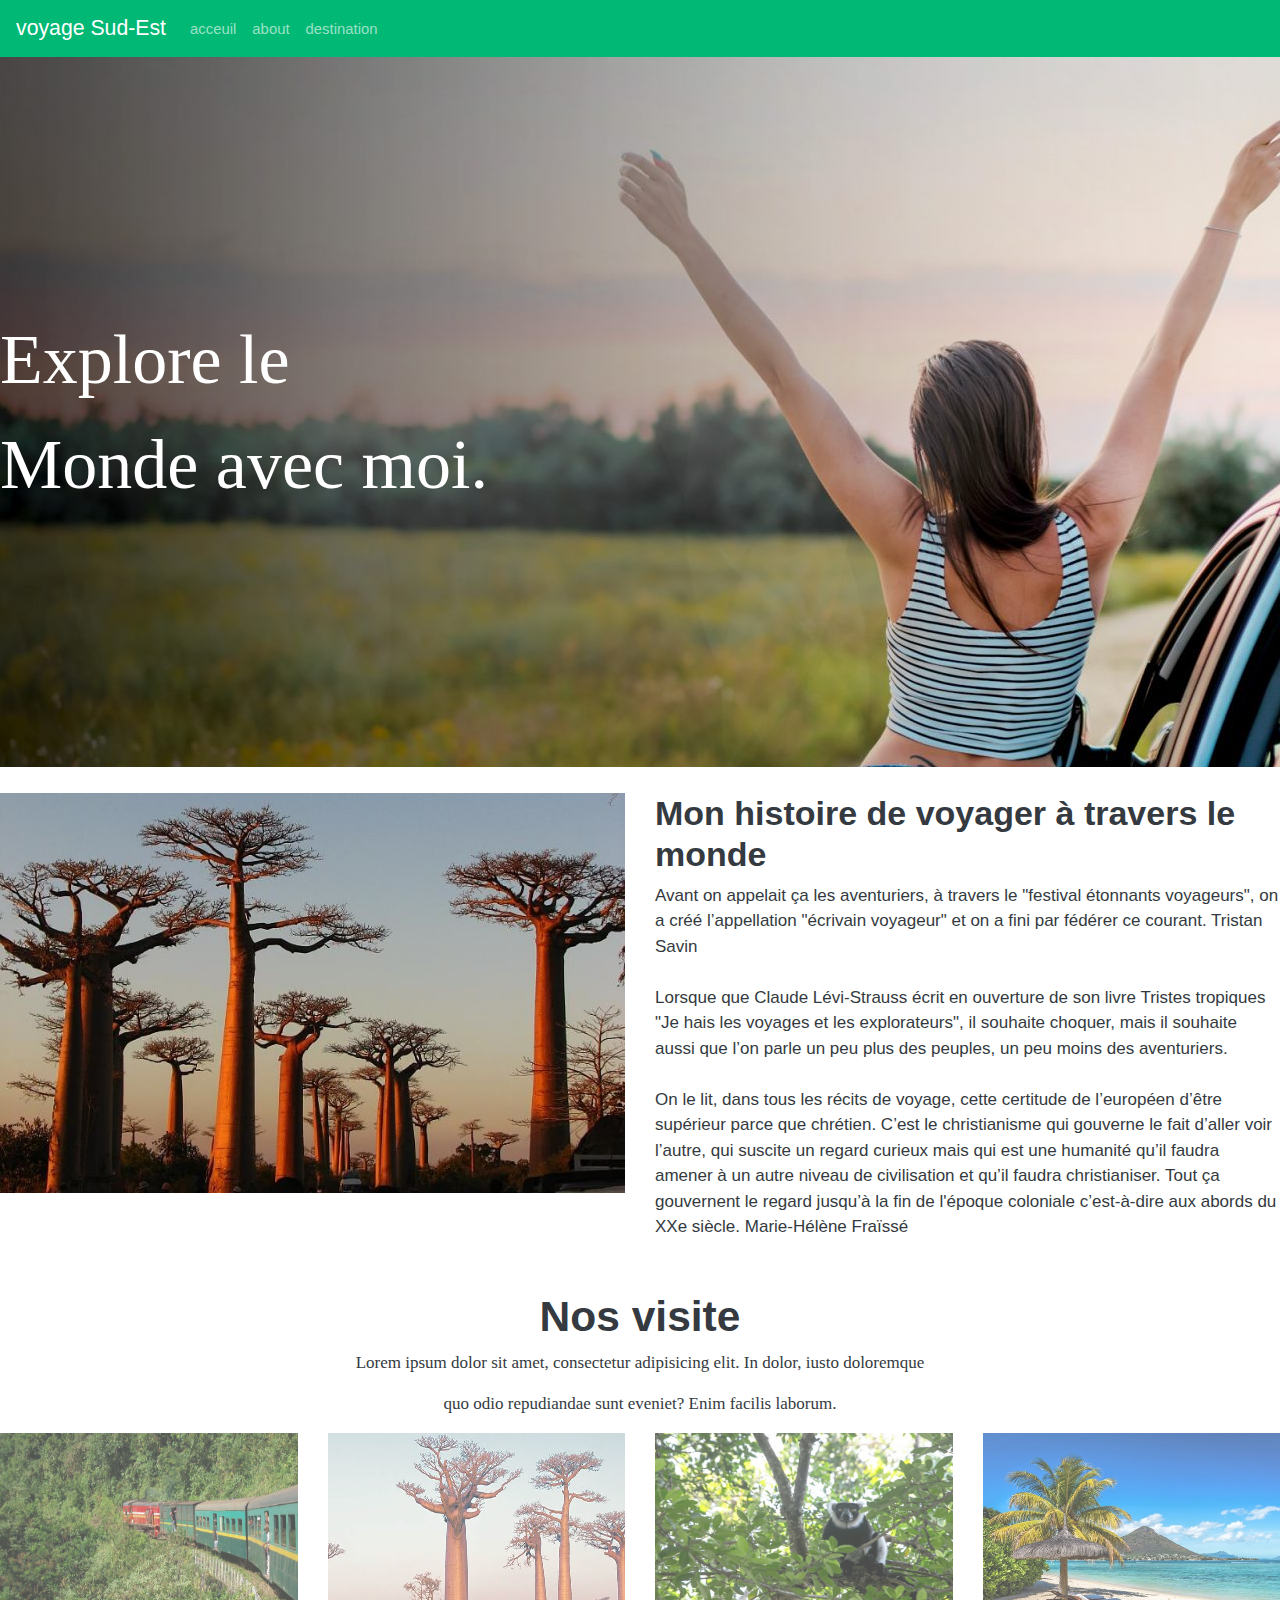
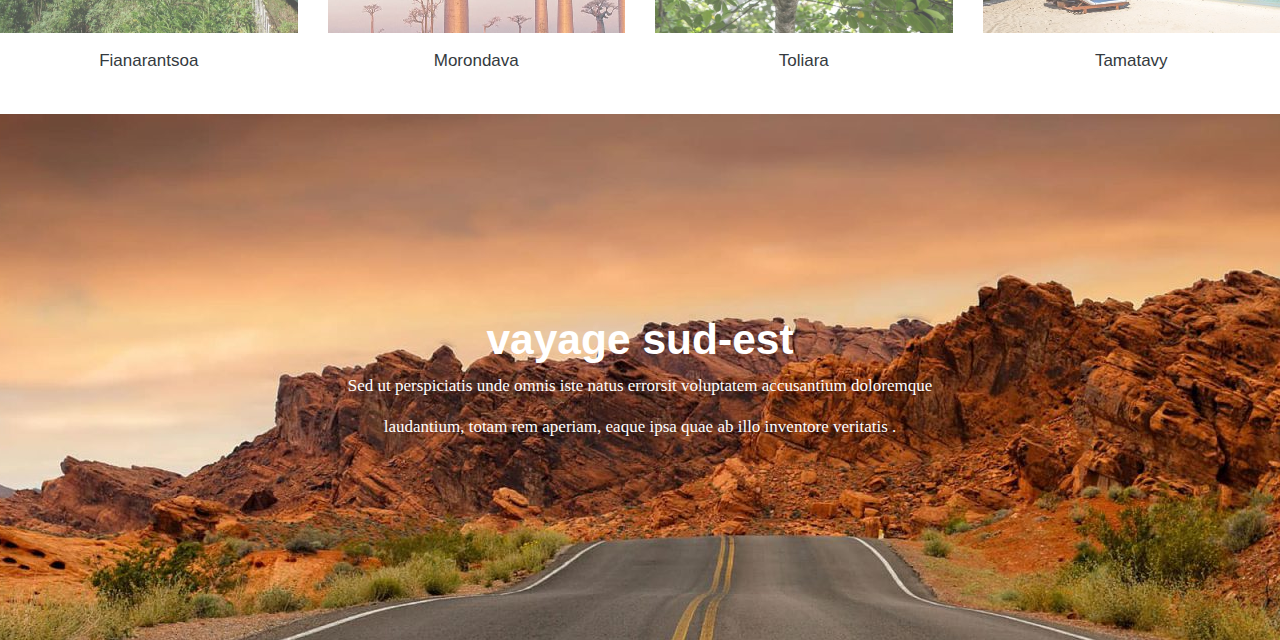
<file: index.html>
<!DOCTYPE html>
<html>
<head>
	<meta charset="utf-8">
	<title></title>
	<link rel="stylesheet" type="text/css" href="bootstrap/bootstrap.min.css">
	<link rel="stylesheet" type="text/css" href="bootstrap/index.css">

</head>
<body>
	<nav class="navbar navbar-expand-sm bg-dark navbar-dark">
	  	<a class="navbar-brand" href="#">voyage Sud-Est</a>

	  	<ul class="navbar-nav">
		    <li class="nav-item">
		      <a class="nav-link" href="index.html">acceuil</a>
		    </li>
		    <li class="nav-item">
		      <a class="nav-link" href="about.html">about</a>
		    </li>
		    <li class="nav-item">
		      <a class="nav-link" href="destination.html">destination</a>
		    </li>
	  	</ul>
	</nav>
	<div class="row">
		<div class="col-md-12 fond">
			<span class="titre">Explore le</span><br>
			<span class="titre">Monde avec moi.</span>
		</div>
	</div><br>

	<div class="row">
		<div class="col-md-6">
			<img src="photo/c.jpg" width="100%" height="400px">
		</div>
		<div class="col-md-6">
			<h2>Mon histoire de voyager à travers le monde </h2>
			Avant on appelait ça les aventuriers, à travers le "festival étonnants voyageurs",  on a créé l’appellation "écrivain voyageur" et on a fini par fédérer ce courant. Tristan Savin <br><br>

Lorsque que Claude Lévi-Strauss écrit en ouverture de son livre Tristes tropiques "Je hais les voyages et les explorateurs", il souhaite choquer, mais il souhaite aussi que l’on parle un peu plus des peuples, un peu moins des aventuriers. <br><br>

On le lit, dans tous les récits de voyage, cette certitude de l’européen d’être supérieur parce que chrétien. C’est le christianisme qui gouverne le fait d’aller voir l’autre, qui suscite un regard curieux mais qui est une humanité qu’il faudra amener à un autre niveau de civilisation et qu’il faudra christianiser. Tout ça gouvernent le regard jusqu’à la fin de l'époque coloniale c’est-à-dire  aux abords du XXe siècle. Marie-Hélène Fraïssé
		</div>
	</div><br><br>

	<div class="row">
		<div class="col-md-12">
			<h1 style="text-align: center">Nos visite</h1>
			<p style="text-align: center">Lorem ipsum dolor sit amet, consectetur adipisicing elit. In dolor, iusto doloremque </p>
			<p style="text-align: center">quo odio repudiandae sunt eveniet? Enim facilis laborum.</p>
		</div>
	</div>

	<div class="row">
		<div class="col-md-3">
			<div class="gallery">
			  	<a target="_blank" href="photo/h.jpg">
			    	<img class="sary" src="photo/h.jpg" alt="Cinque Terre" width="100%">
			  	</a>
			  <div class="desc">Fianarantsoa</div>
			</div>
		</div>
		<div class="col-md-3">
			<div class="gallery">
			  	<a target="_blank" href="photo/a.jpg">
			    	<img src="photo/a.jpg" alt="Cinque Terre" width="100%">
			  	</a>
			  <div class="desc">Morondava</div>
			</div>
		</div>
		<div class="col-md-3">
			<div class="gallery">
			  	<a target="_blank" href="photo/e.jpg">
			    	<img src="photo/e.jpg" alt="Cinque Terre" width="100%">
			  	</a>
			  <div class="desc">Toliara</div>
			</div>
		</div>
		<div class="col-md-3">
			<div class="gallery">
			  	<a target="_blank" href="photo/g.jpg">
			    	<img src="photo/g.jpg" alt="Cinque Terre" width="100%">
			  	</a>
			  <div class="desc">Tamatavy</div>
			</div>
		</div>
	</div><br>

	<div class="row">
		<div class="col-md-12 footer">
			<h1 class="fot">vayage sud-est</h1>
			<p style="text-align: center; color: white">Sed ut perspiciatis unde omnis iste natus errorsit voluptatem accusantium doloremque</p>
			<p style="text-align: center; color: white; margin-bottom: 200px">laudantium, totam rem aperiam, eaque ipsa quae ab illo inventore veritatis .</p>
		</div>
	</div>
	
	  
	
</body>
</html>
</file>
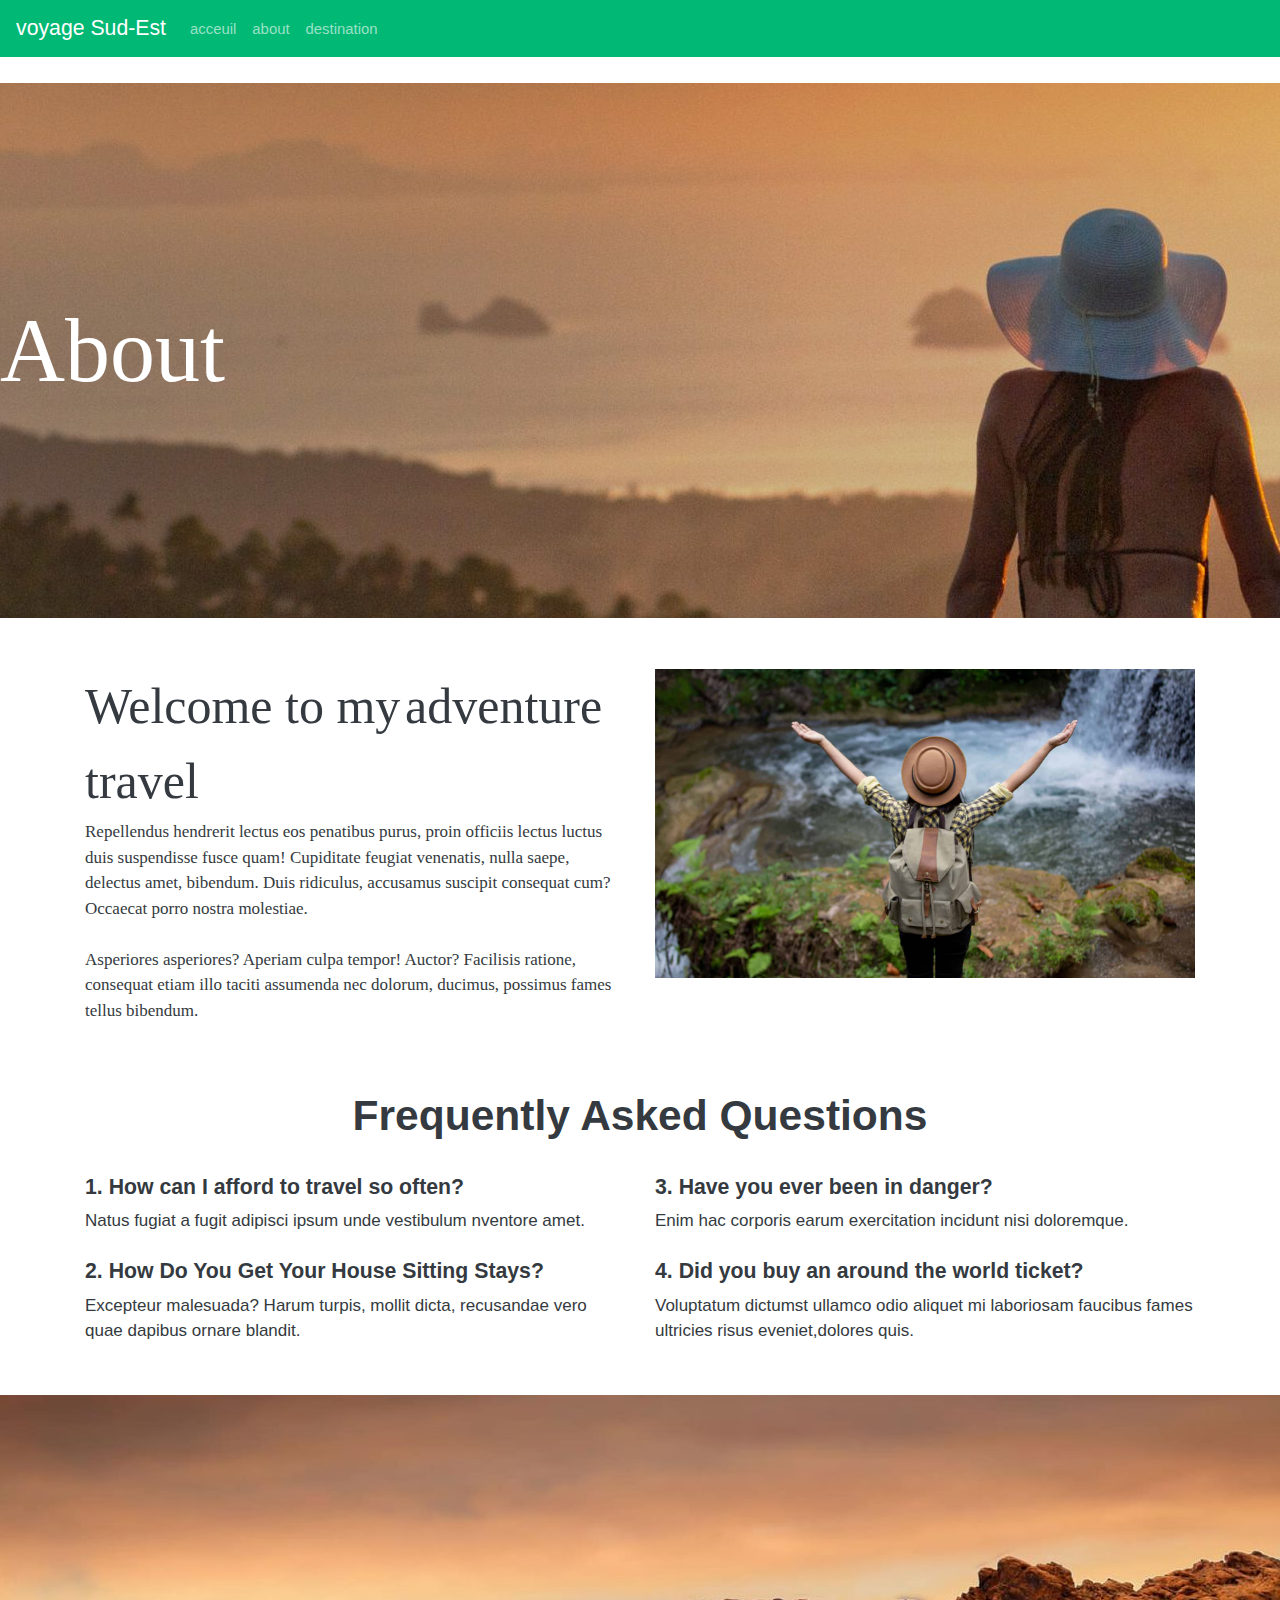
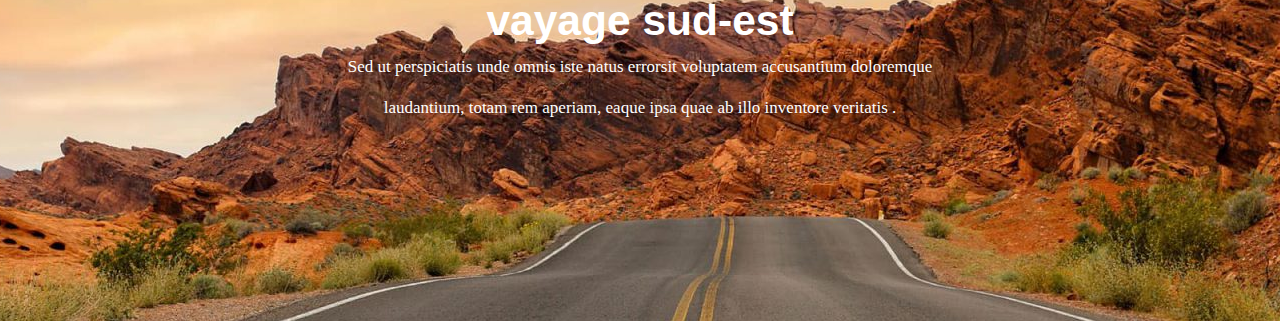
<file: about.html>
<!DOCTYPE html>
<html>
<head>
	<title></title>
	<link rel="stylesheet" type="text/css" href="bootstrap/bootstrap.min.css">
	<link rel="stylesheet" type="text/css" href="bootstrap/about.css">
</head>
<body>
	<nav class="navbar navbar-expand-sm bg-dark navbar-dark">
	  	<a class="navbar-brand" href="#">voyage Sud-Est</a>

	  	<ul class="navbar-nav">
		    <li class="nav-item">
		      <a class="nav-link" href="index.html">acceuil</a>
		    </li>
		    <li class="nav-item">
		      <a class="nav-link" href="about.html">about</a>
		    </li>
		    <li class="nav-item">
		      <a class="nav-link" href="destination.html">destination</a>
		    </li>
	  	</ul>
	</nav>
	<br>

	<div class="row">
		<div class="col-md-12 fon">
			<span class="titre">About</span><br>
		</div>
	</div><br><br>

	<div class="container">
		<div class="row">
			<div class="col-md-6">
				<span class="Welcome">Welcome to my</span>
				<span class="Welcome">adventure travel</span>
				<p>Repellendus hendrerit lectus eos penatibus purus, proin officiis lectus luctus duis suspendisse fusce quam! Cupiditate feugiat venenatis, nulla saepe, delectus amet, bibendum. Duis ridiculus, accusamus suscipit consequat cum? Occaecat porro nostra molestiae. <br><br>

				Asperiores asperiores? Aperiam culpa tempor! Auctor? Facilisis ratione, consequat etiam illo taciti assumenda nec dolorum, ducimus, possimus fames tellus bibendum.
				</p>
			</div>
			<div class="col-md-6">
				<img src="photo/moi.jpg" width="100%">
			</div>
		</div><br><br>

		<div class="row">
			<div class="col-md-12">
				<h1 style="text-align: center">Frequently Asked Questions</h1>
			</div>
		</div><br>

		<div class="row">
			<div class="col-md-6">
				<h5>1. How can I afford to travel so often?</h5>
				Natus fugiat a fugit adipisci ipsum unde
				vestibulum nventore amet. <br><br>

				<h5>2. How Do You Get Your House Sitting Stays?</h5>
				Excepteur malesuada? Harum turpis, mollit dicta, recusandae vero quae dapibus ornare blandit.
			</div>
			<div class="col-md-6">
				<h5>3. Have you ever been in danger?</h5>
				Enim hac corporis earum exercitation incidunt nisi
				doloremque. <br><br>

				<h5>4. Did you buy an around the world ticket?</h5>
				Voluptatum dictumst ullamco odio aliquet mi laboriosam faucibus fames ultricies risus eveniet,dolores quis.
			</div>
		</div>
	</div><br><br>

	<div class="row">
		<div class="col-md-12 footer">
			<h1 class="fot">vayage sud-est</h1>
			<p style="text-align: center; color: white">Sed ut perspiciatis unde omnis iste natus errorsit voluptatem accusantium doloremque</p>
			<p style="text-align: center; color: white; margin-bottom: 200px">laudantium, totam rem aperiam, eaque ipsa quae ab illo inventore veritatis .</p>
		</div>
	</div>
	  
	
</body>
</html>
</file>
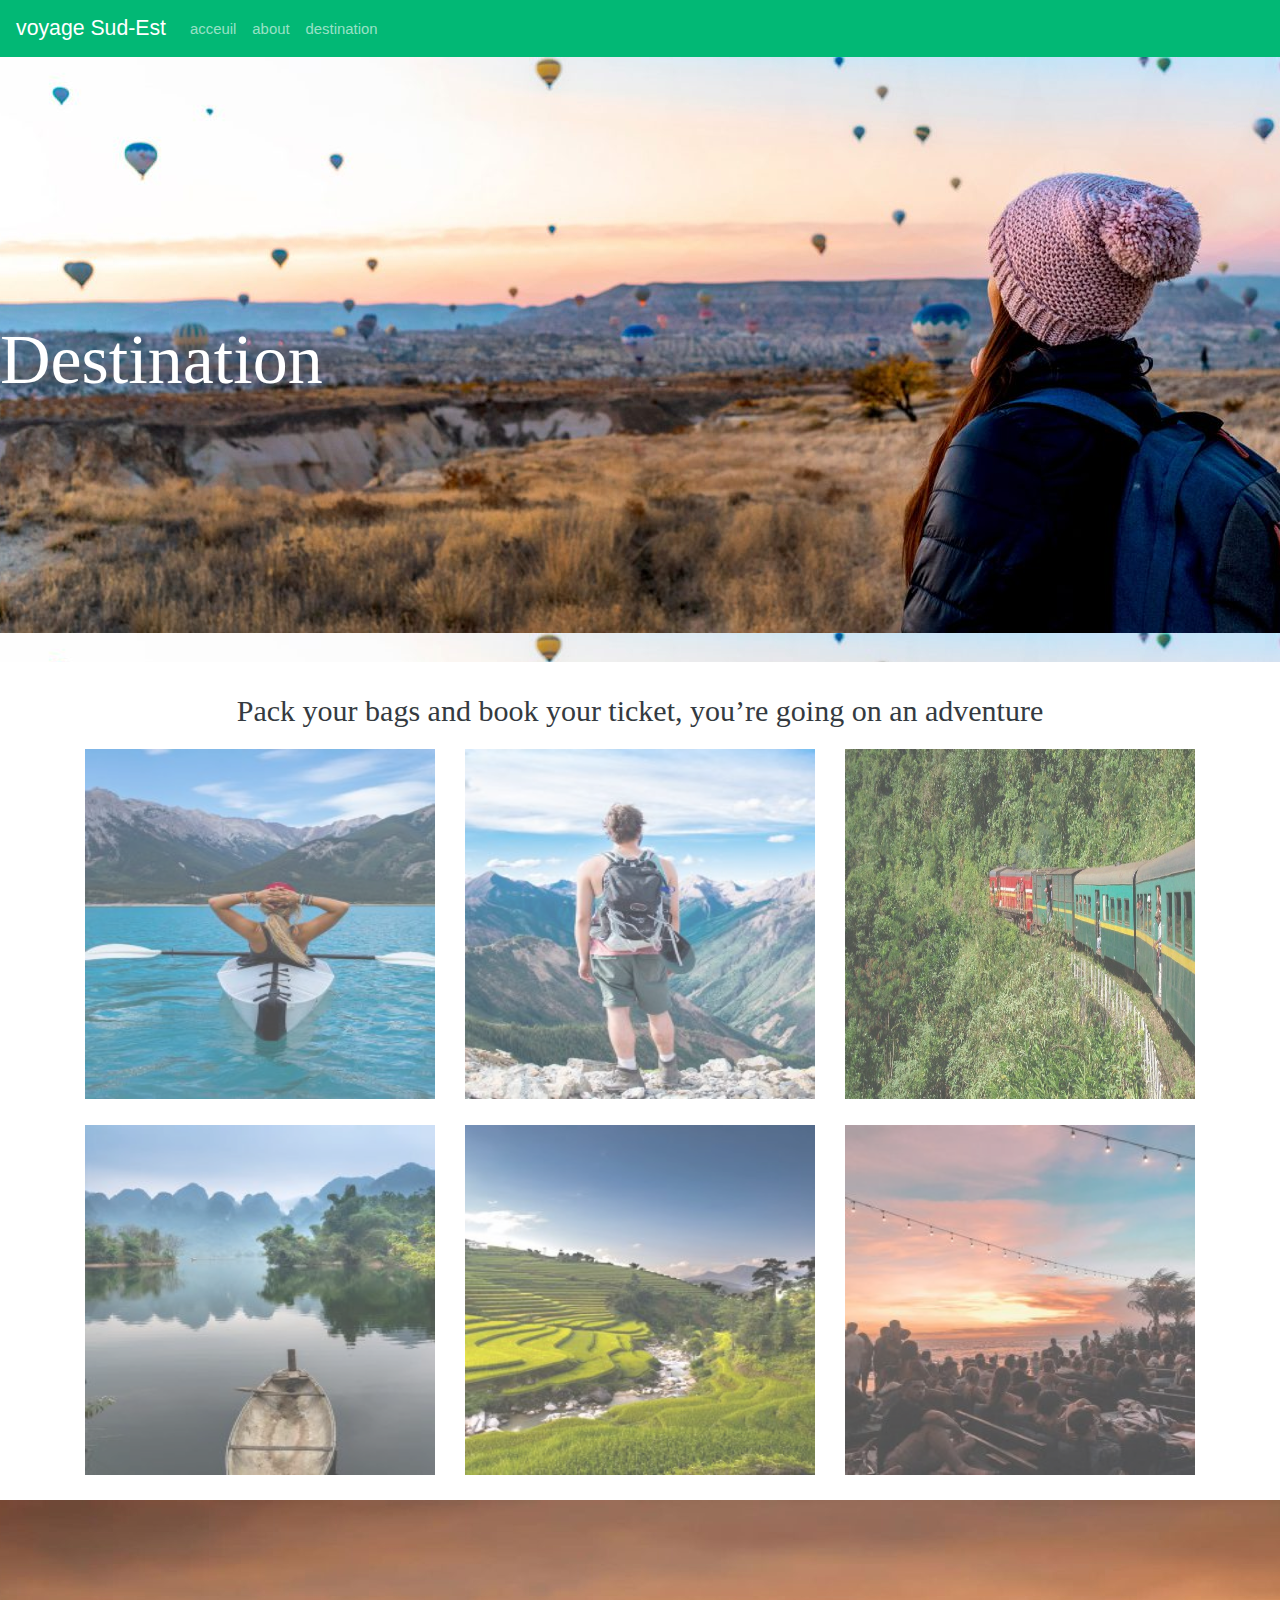
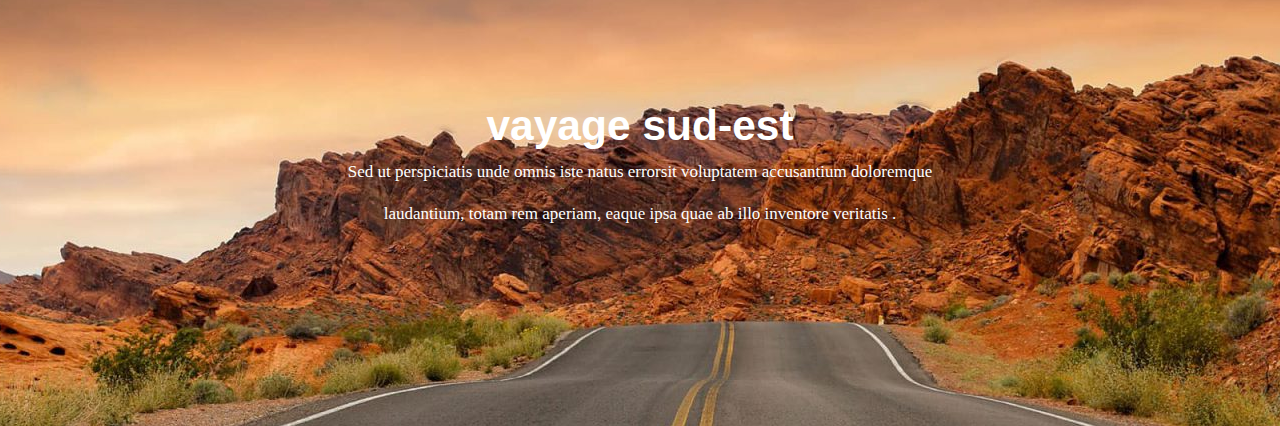
<file: destination.html>
<!DOCTYPE html>
<html>
<head>
	<meta charset="utf-8">
	<title></title>
	<link rel="stylesheet" type="text/css" href="bootstrap/bootstrap.min.css">
	<link rel="stylesheet" type="text/css" href="bootstrap/destination.css">
</head>
<body>
	<nav class="navbar navbar-expand-sm bg-dark navbar-dark">
	  	<a class="navbar-brand" href="#">voyage Sud-Est</a>

	  	<ul class="navbar-nav">
		    <li class="nav-item">
		      <a class="nav-link" href="index.html">acceuil</a>
		    </li>
		    <li class="nav-item">
		      <a class="nav-link" href="about.html">about</a>
		    </li>
		    <li class="nav-item">
		      <a class="nav-link" href="destination.html">destination</a>
		    </li>
	  	</ul>
	</nav>
	  
	 <div class="row">
		<div class="col-md-12 fon">
			<span class="titre">Destination</span><br>
		</div>
	</div><br>

	<div class="row">
		<div class="col-md-12">
			<p class="titre2">Pack your bags and book your ticket, you’re going on an adventure</p>
		</div>
	</div>

	<div class="container">
		<div class="row">
			<div class="col-md-4">
				<div class="gallery">
			  	<a target="_blank" href="photo/aa.jpg">
			    	<img class="sary" src="photo/aa.jpg" alt="Cinque Terre" width="100%">
			  	</a>
				</div>
			</div>
			<div class="col-md-4">
				<div class="gallery">
				<a target="_blank" href="photo/aaa.jpg">
			    	<img class="sary" src="photo/aaa.jpg" alt="Cinque Terre" width="100%">
			  	</a>
			  	</div>
			</div>
			<div class="col-md-4">
				<div class="gallery">
				<a target="_blank" href="photo/h.jpg">
			    	<img class="sary" src="photo/h.jpg" alt="Cinque Terre" width="100%">
			  	</a>
			  	</div>
			</div>
		</div><br>

		<div class="row">
			<div class="col-md-4">
				<div class="gallery">
			  	<a target="_blank" href="photo/cc.jpg">
			    	<img class="sary" src="photo/cc.jpg" alt="Cinque Terre" width="100%">
			  	</a>
				</div>
			</div>
			<div class="col-md-4">
				<div class="gallery">
				<a target="_blank" href="photo/ccc.jpg">
			    	<img class="sary" src="photo/ccc.jpg" alt="Cinque Terre" width="100%">
			  	</a>
			  	</div>
			</div>
			<div class="col-md-4">
				<div class="gallery">
				<a target="_blank" href="photo/cccc.jpg">
			    	<img class="sary" src="photo/cccc.jpg" alt="Cinque Terre" width="100%">
			  	</a>
			  	</div>
			</div>
		</div>
	</div><br>

	<div class="row">
		<div class="col-md-12 footer">
			<h1 class="fot">vayage sud-est</h1>
			<p style="text-align: center; color: white">Sed ut perspiciatis unde omnis iste natus errorsit voluptatem accusantium doloremque</p>
			<p style="text-align: center; color: white; margin-bottom: 200px">laudantium, totam rem aperiam, eaque ipsa quae ab illo inventore veritatis .</p>
		</div>
	</div>

	
</body>
</html>
</file>
<file: bootstrap/index.css>
div.gallery img {
  width: 100%;
  height: 200px;
  opacity: 0.7;
}
div.gallery img:hover {
  opacity: 1;
}
div.desc {
  padding: 15px;
  text-align: center;
}
.footer{
	background-image: url(../photo/foot.jpg);
}
.fot{
	padding-top: 200px;
	text-align: center;
	color: white;
}
.fond{
	padding-top: 250px;
	padding-bottom: 250px;
	background-image: url(../photo/fond.jpg);
}
.titre{
	font-size: 70px;
	color: white;
	font-family: Bodoni MT Black;
}
</file>
<file: bootstrap/about.css>
.fon{
	padding-top: 200px;
	padding-bottom: 200px;
	background-image: url(../photo/fondabout.jpg);
}
.titre{
	font-size: 90px;
	font-family: Bodoni MT Black;
	color: white;
}
.Welcome{
	font-size: 50px;
	font-family: Bodoni MT Black;
}
.footer{
	background-image: url(../photo/foot.jpg);
}
.fot{
	padding-top: 200px;
	text-align: center;
	color: white;
}
</file>
<file: bootstrap/destination.css>
.fon{
	padding-top: 250px;
	padding-bottom: 250px;
	background-image: url(../photo/fon.jpg);
}
.titre{
	font-size: 70px;
	font-family: Bodoni MT Black;
	color: white;
}
.titre2{
	text-align: center;
	font-family: Bodoni MT Black;
	font-size: 30px;
}
div.gallery img {
  width: 100%;
  height: 350px;
  opacity: 0.7;
}
div.gallery img:hover {
  opacity: 1;
}
.footer{
	background-image: url(../photo/foot.jpg);
}
.fot{
	padding-top: 200px;
	text-align: center;
	color: white;
}
</file>
